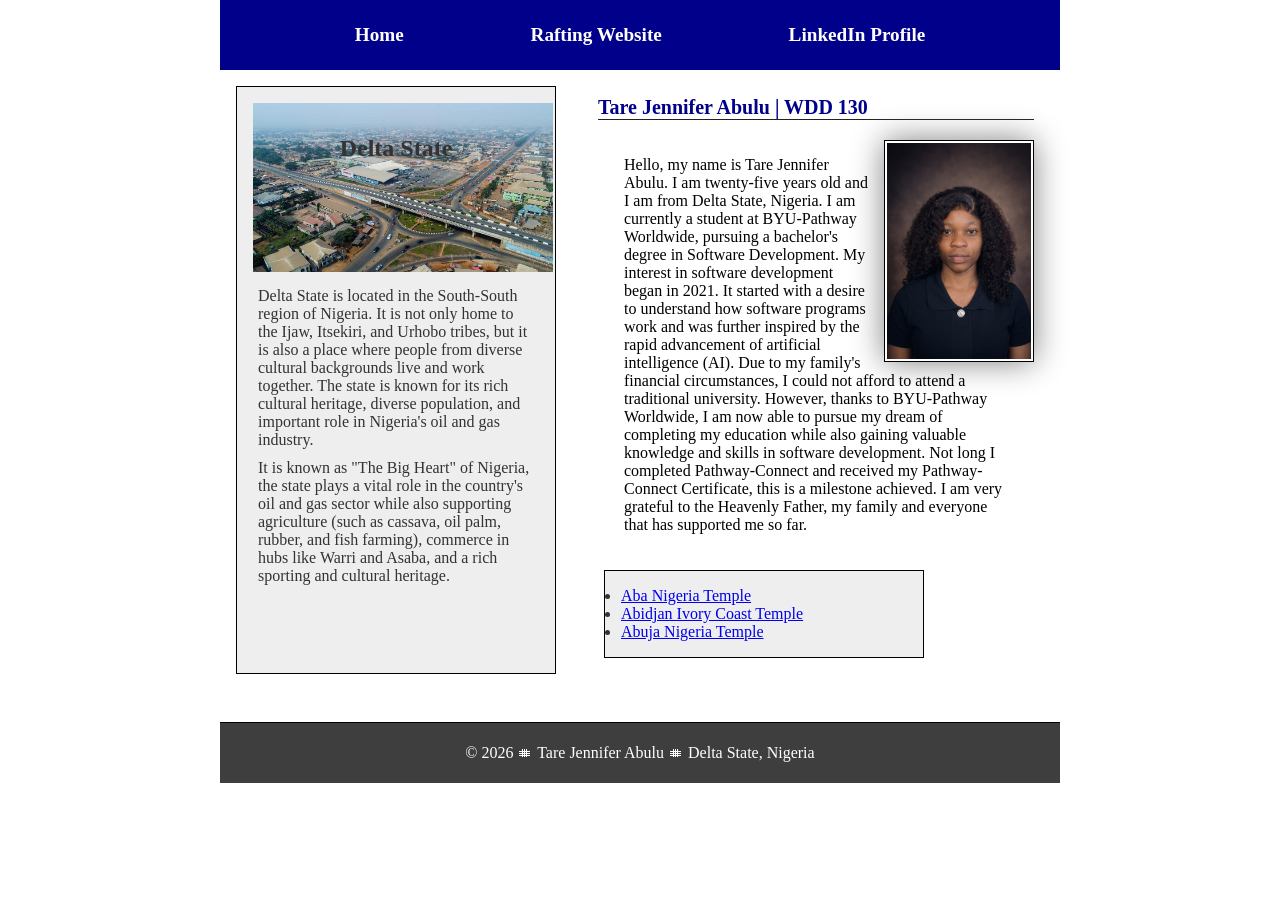
<file: index.html>
<!DOCTYPE html>
<html lang="en">

<head>
    <meta charset="UTF-8">
    <meta name="viewport" content="width=device-width, initial-scale=1.0">
    <meta name="description" content="This is Tare Jennifer Abulu's WDD 130 homepage shares her background, education, interests, and experiences as a BYU-Pathway student.">
    <meta name="author" content="Tare Jennifer Abulu">
    <title>WDD 130 | Tare Jennifer Abulu</title>
    <link rel="stylesheet" href="styles/styles.css">
</head>

<body>
    <header>
        <nav>
            <a href="#">Home</a>
            <a href="wwr/about.html">Rafting Website</a>
            <a href="">LinkedIn Profile</a>
        </nav>
    </header>
    <div class="grid">
        <main>
            <h1>Tare Jennifer Abulu | WDD 130</h1>

            <img src="images/profile.jpg" alt="Tare Jennifer Abulu" width="200">

            <p>
                Hello, my name is Tare Jennifer Abulu. I am twenty-five years old and I am from Delta State, Nigeria. I am currently a student at BYU-Pathway Worldwide, pursuing a bachelor's degree in Software Development.

                My interest in software development began in 2021. It started with a desire to understand how software programs work and was further inspired by the rapid advancement of artificial intelligence (AI).

                Due to my family's financial circumstances, I could not afford to attend a traditional university. However, thanks to BYU-Pathway Worldwide, I am now able to pursue my dream of completing my education while also gaining valuable knowledge and skills in software development.

                Not long I completed Pathway-Connect and received my Pathway-Connect Certificate, this is a milestone achieved. I am very grateful to the Heavenly Father, my family and everyone that has supported me so far.

            </p>

            <ul class="box">
                <li><a href="https://www.churchofjesuschrist.org/temples/details/aba-nigeria-temple?lang=eng">Aba Nigeria Temple</a></li>
                <li><a href="https://www.churchofjesuschrist.org/temples/details/abidjan-ivory-coast-temple?lang=eng">Abidjan Ivory Coast Temple</a></li>
                <li><a href="https://www.churchofjesuschrist.org/temples/details/abuja-nigeria-temple?lang=eng">Abuja Nigeria Temple</a></li>
            </ul>
        </main>
        <aside class="box">
            <h2>
                Delta State
            </h2>
            <img src="images/asaba-delta-state.jpg" alt="The vibrant Delta State found in the south-south region of Nigeria">
            <p>
                Delta State is located in the South-South region of Nigeria. It is not only home to the Ijaw, Itsekiri, and Urhobo tribes, but it is also a place where people from diverse cultural backgrounds live and work together.
                The state is known for its rich cultural heritage, diverse population, and important role in Nigeria's oil and gas industry.
            </p>

            <p>
                It is known as "The Big Heart" of Nigeria, the state plays a vital role in the country's oil and gas sector while also supporting agriculture (such as cassava, oil palm, rubber, and fish farming), commerce in hubs like Warri and Asaba, and a rich sporting and cultural heritage.
            </p>
        </aside>
    </div>


    <footer>
        <p>
            &copy; 2026 ⩩ Tare Jennifer Abulu ⩩ Delta State, Nigeria
        </p>

    </footer>

</body>

</html>
</file>
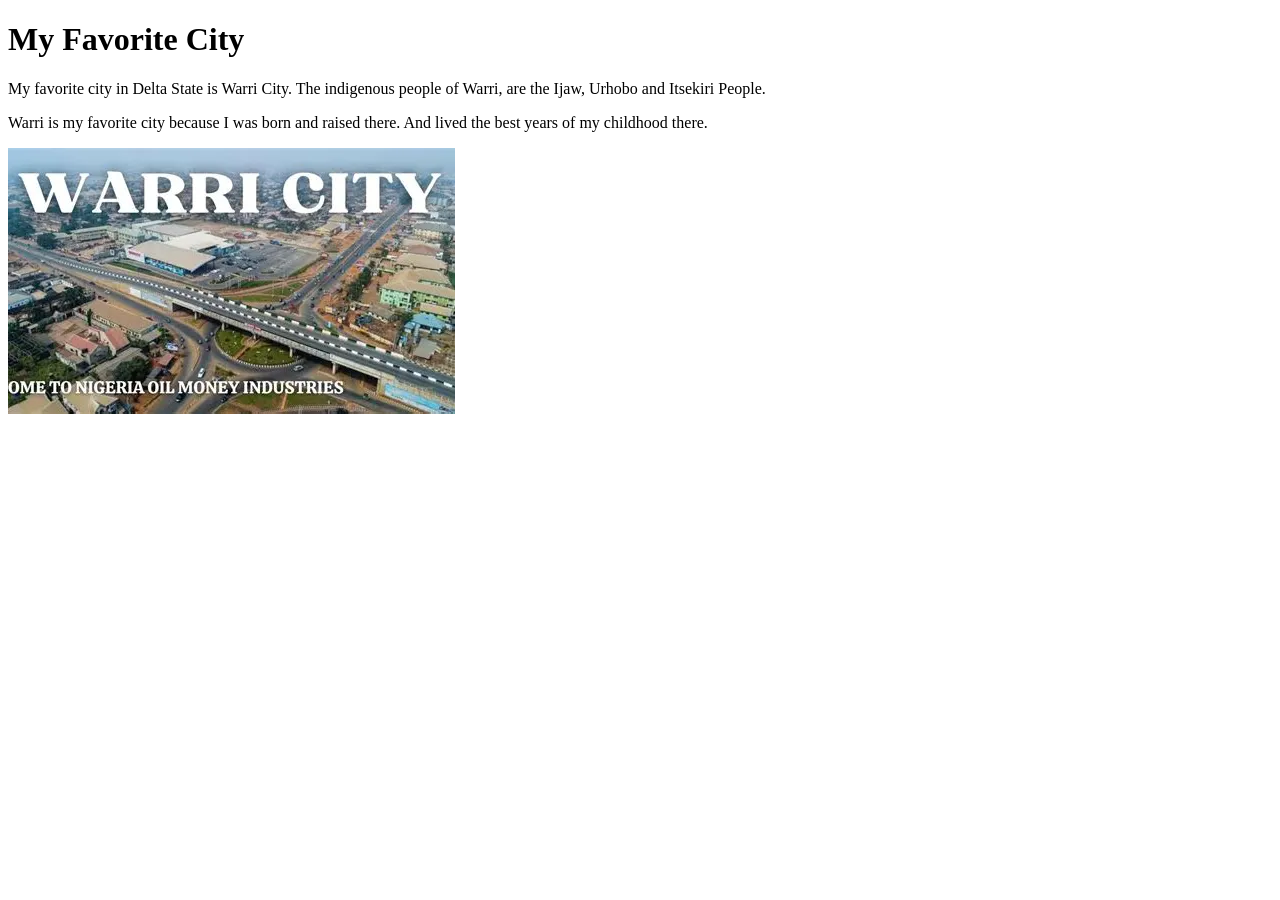
<file: week01/favorite-city.html>
<!DOCTYPE html>
<html>

<head>
    <meta charset="utf-8">
    <meta name="viewport" content="width=device-width, initial-scale=1">
    <title>My Favorite City</title>
</head>

<body>
    <h1>My Favorite City</h1>
    <p>My favorite city in Delta State is Warri City. The indigenous people of Warri, are the Ijaw, Urhobo and Itsekiri People.</p>
    <p>Warri is my favorite city because I was born and raised there. And lived the best years of my childhood there.</p>

    <img src="images/warri.webp" alt="A view of Warri City">
</body>

</html>
</file>
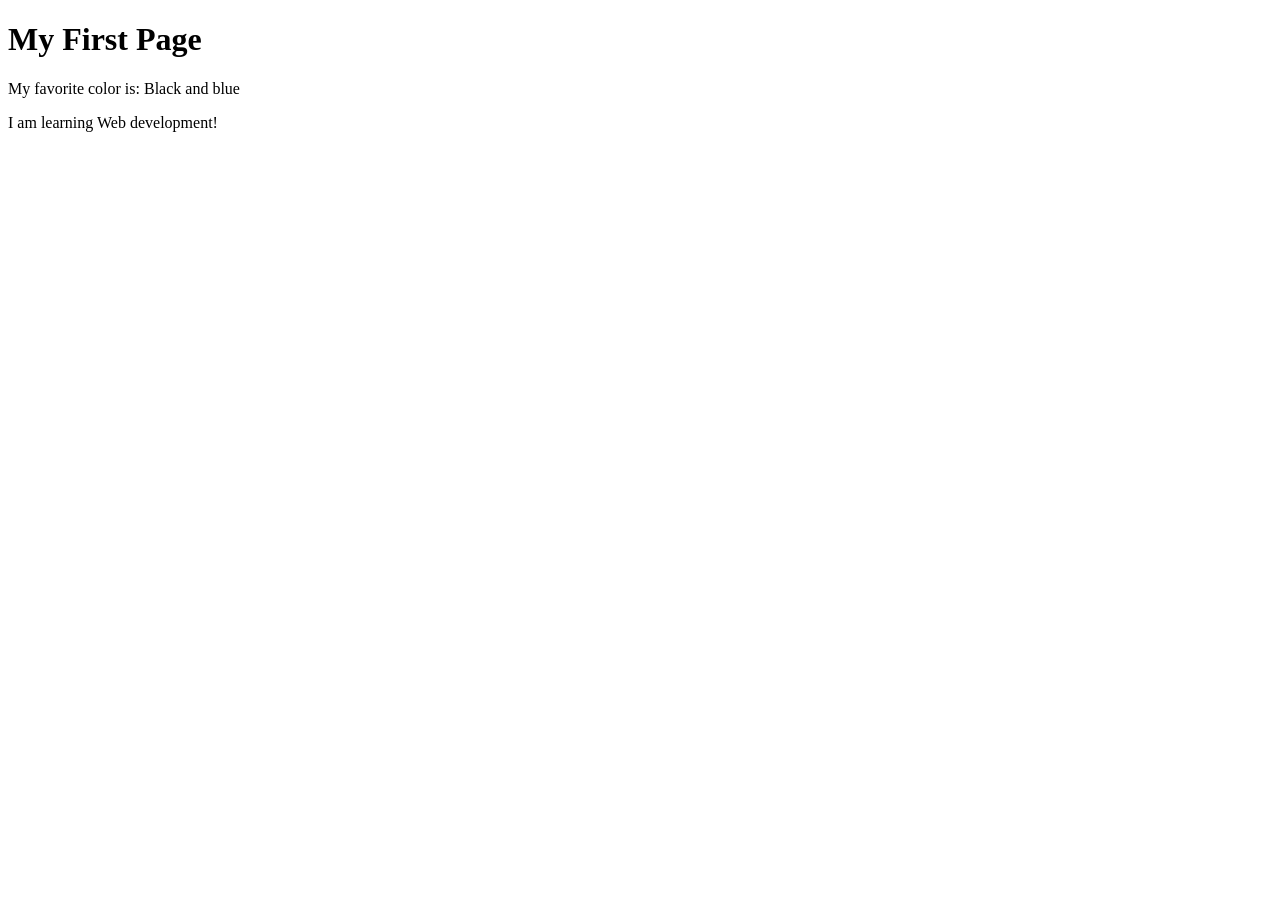
<file: week01/first-page.html>
<!DOCTYPE html>
<html lang="en">

<head>
    <meta charset="UTF-8">
    <meta name="viewport" content="width=device-width, initial-scale=1.0">
    <title>My First Page</title>
</head>

<body>
    <h1>My First Page</h1>
    <p>My favorite color is: Black and blue</p>
    <p>I am learning Web development!</p>
</body>

</html>
</file>
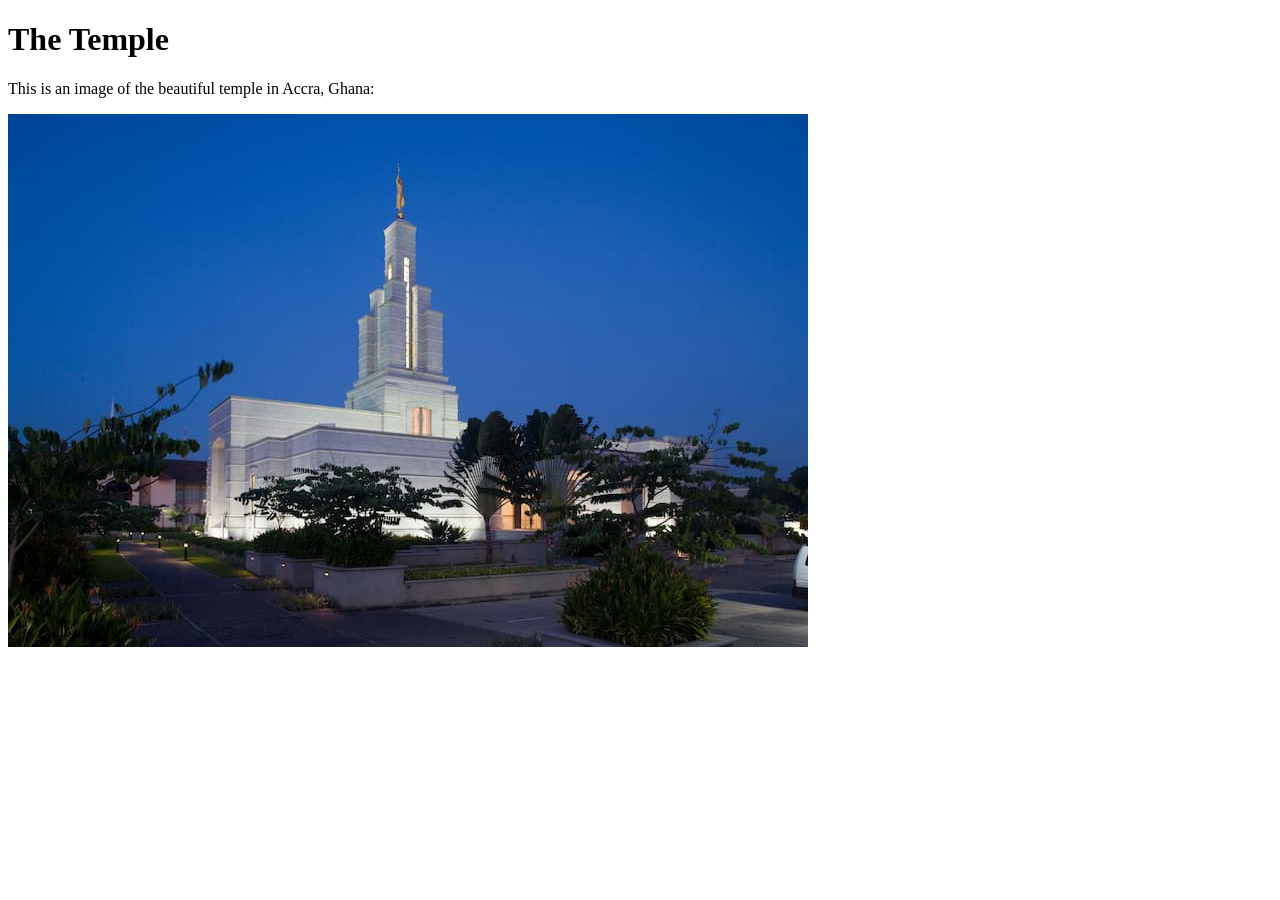
<file: week01/images-solution.html>
<!DOCTYPE html>
<html lang="en">

<head>
    <meta charset="UTF-8">
    <meta name="viewport" content="width=device-width, initial-scale=1.0">
    <title>Temple Image</title>
</head>

<body>
    <h1>The Temple</h1>
    <p>This is an image of the beautiful temple in Accra, Ghana:</p>
    <img src="images/temple-small.jpg" alt="The Accra Ghana Temple">

</body>

</html>
</file>
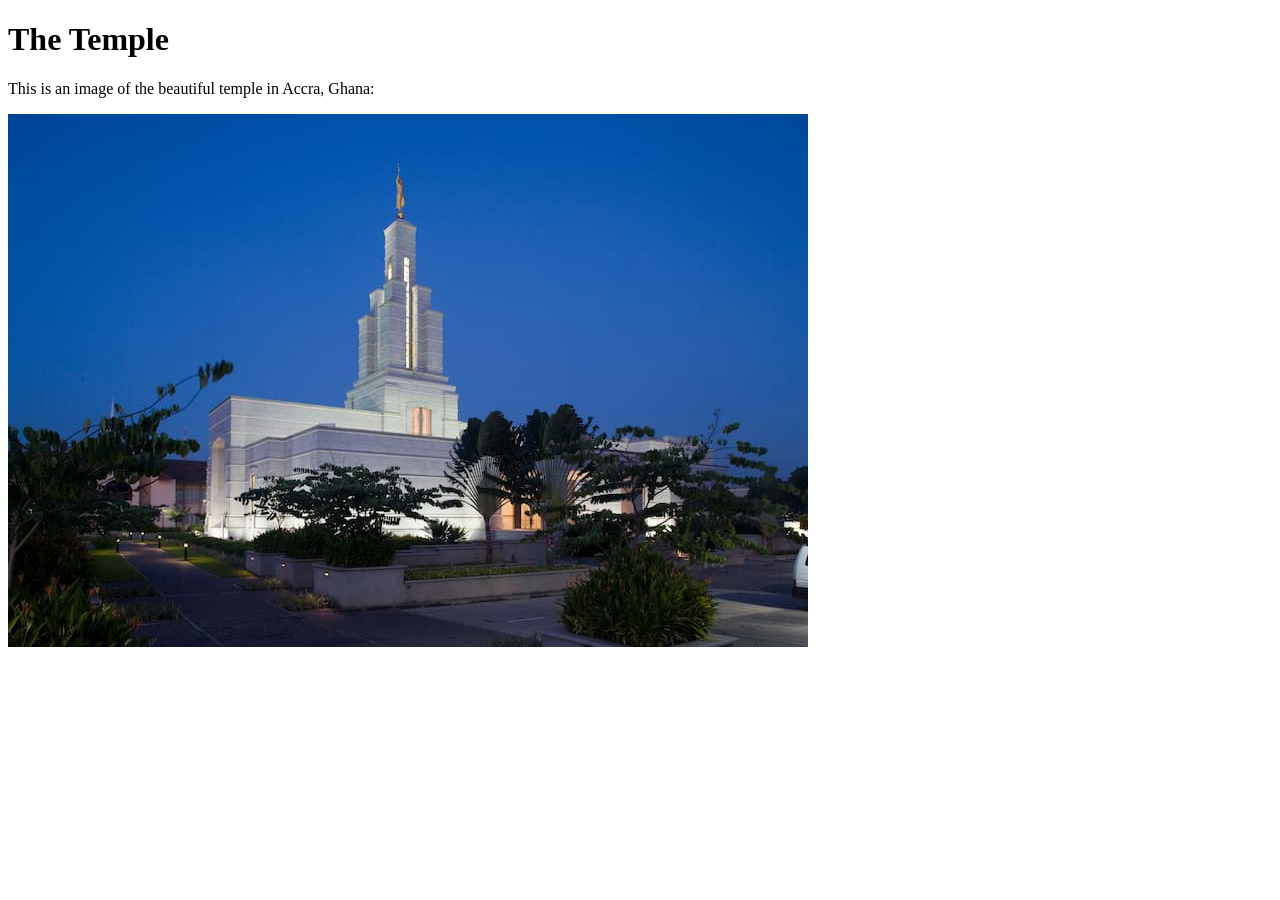
<file: week01/images.html>
<!DOCTYPE html>
<html lang="en">

<head>
    <meta charset="UTF-8">
    <meta name="viewport" content="width=device-width, initial-scale=1.0">
    <title>Temple Image</title>
</head>

<body>
    <h1>The Temple</h1>
    <p>This is an image of the beautiful temple in Accra, Ghana:</p>
    <img src="images/temple-small.jpg" alt="The Accra Ghana Temple" width="800" height="533">

</body>

</html>
</file>
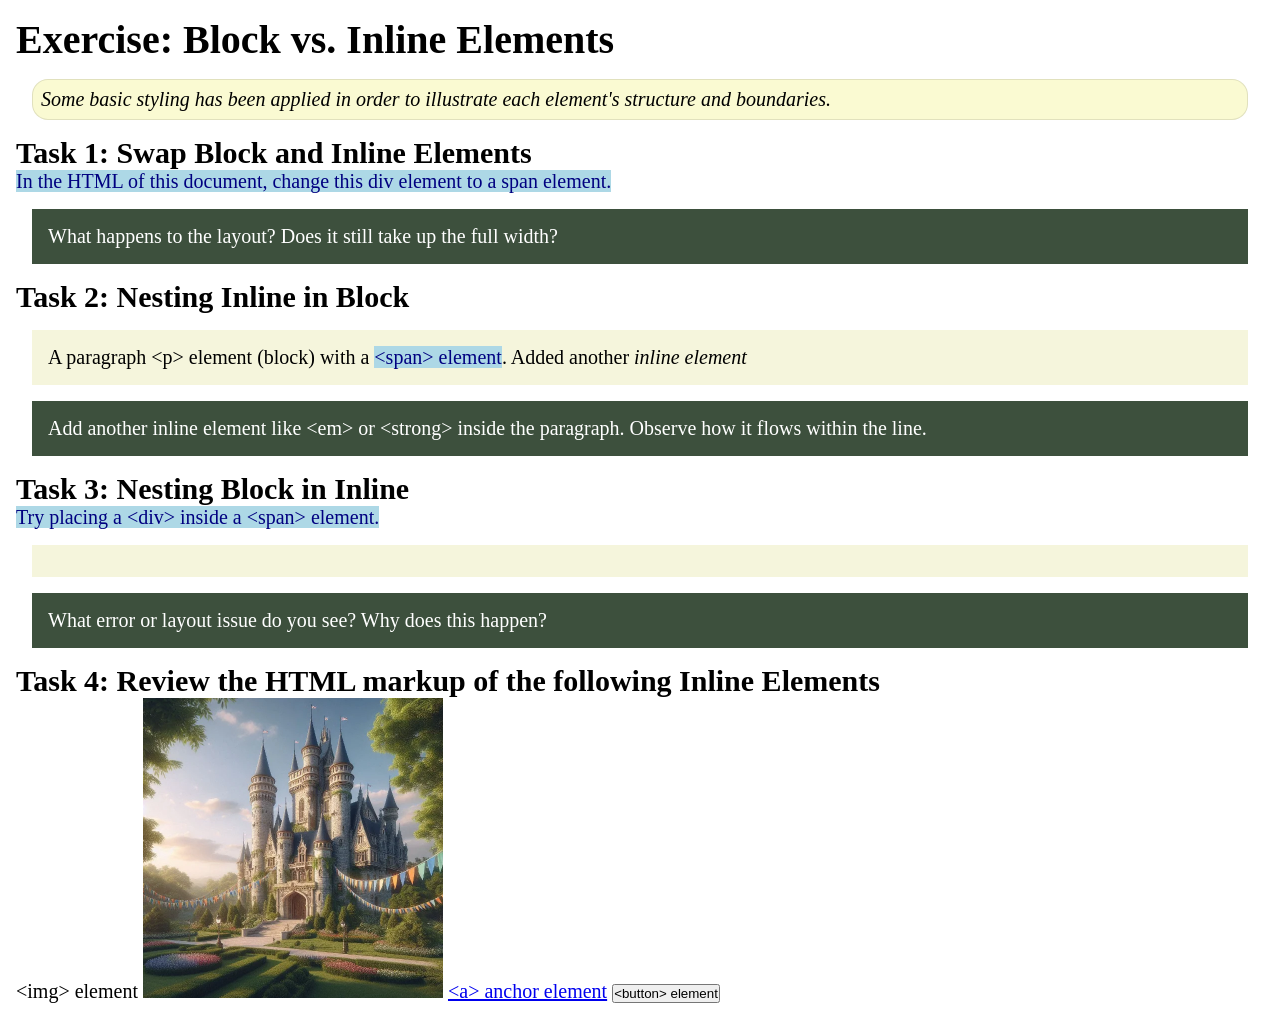
<file: week02/block-vs-inline.html>
<!DOCTYPE html>
<html lang="en">

<head>
    <meta charset="UTF-8">
    <meta name="viewport" content="width=device-width, initial-scale=1.0">
    <title>Exercise: Block vs. Inline Elements</title>
    <link rel="stylesheet" href="styles/block-vs-inline.css">
</head>

<body>
    <main>
        <h1>Exercise: Block vs. Inline Elements</h1>
        <p class="note">Some basic styling has been applied in order to illustrate each element's structure and boundaries.</p>

        <h2>Task 1: Swap Block and Inline Elements</h2>
        <span>In the HTML of this document, change this div element to a span element.</span>

        <p class="question">What happens to the layout? Does it still take up the full width?</p>

        <h2>Task 2: Nesting Inline in Block</h2>
        <p>A paragraph &lt;p&gt; element (block) with a <span>&lt;span&gt; element</span>. Added another <em>inline element</em> </p>
        <p class="question">Add another inline element like &lt;em&gt; or &lt;strong&gt; inside the paragraph. Observe how it flows within the line.</p>

        <h2>Task 3: Nesting Block in Inline</h2>
        <span>Try placing a &lt;div&gt; inside a &lt;span&gt; element.<div></div></span>
        <p class="question">What error or layout issue do you see? Why does this happen?</p>

        <h2>Task 4: Review the HTML markup of the following Inline Elements</h2>
        &lt;img&gt; element
        <img src="images/castle.webp" alt="placeholder image (images are inline)" width="300" height="300">
        <a href="https://churchofjesuschrist.org">&lt;a&gt; anchor element</a>
        <button type="button">&lt;button&gt; element</button>
    </main>
</body>

</html>
</file>
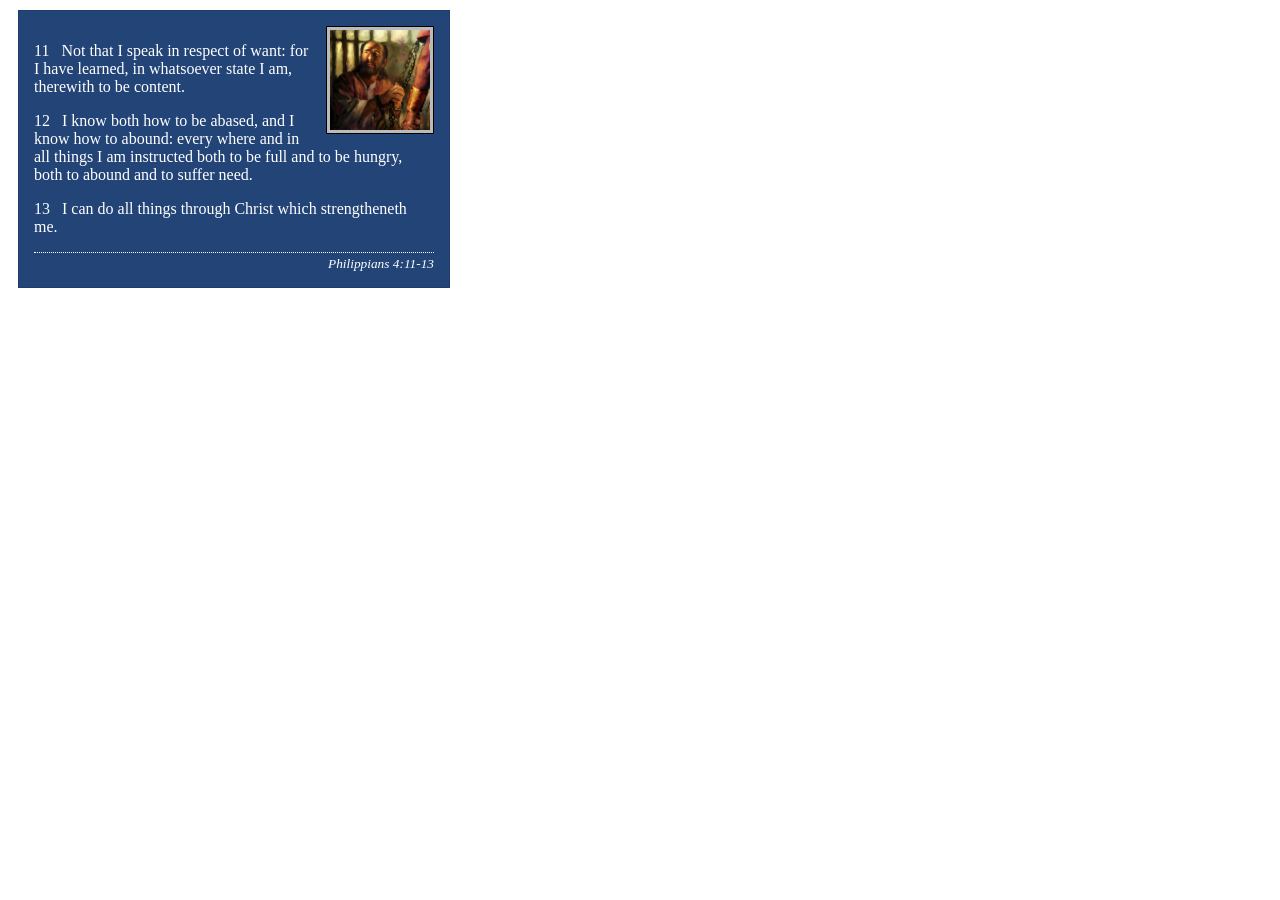
<file: week02/box-model-solution.html>
<!DOCTYPE html>
<html lang="en">

<head>
    <meta charset="UTF-8">
    <meta name="viewport" content="width=device-width, initial-scale=1.0">
    <title>Box Model Activity</title>
    <link rel="stylesheet" href="styles/box-model-solution.css">
</head>

<body>
    <main>
        <div class="callout">
            <img src="images/apostle-paul-imprisoned.webp" alt="Paul the Apostle - Imprisoned in Rome" width="200" height="200">
            <blockquote>
                <p>11 &nbsp; Not that I speak in respect of want: for I have learned, in whatsoever state I am, therewith to be content.</p>
                <p>12 &nbsp; I know both how to be abased, and I know how to abound: every where and in all things I am instructed both to be full and to be hungry, both to abound and to suffer need.</p>
                <p>13 &nbsp; I can do all things through Christ which strengtheneth me.</p>
            </blockquote>
            <cite>Philippians 4:11-13</cite>
        </div>
    </main>
</body>

</html>
</file>
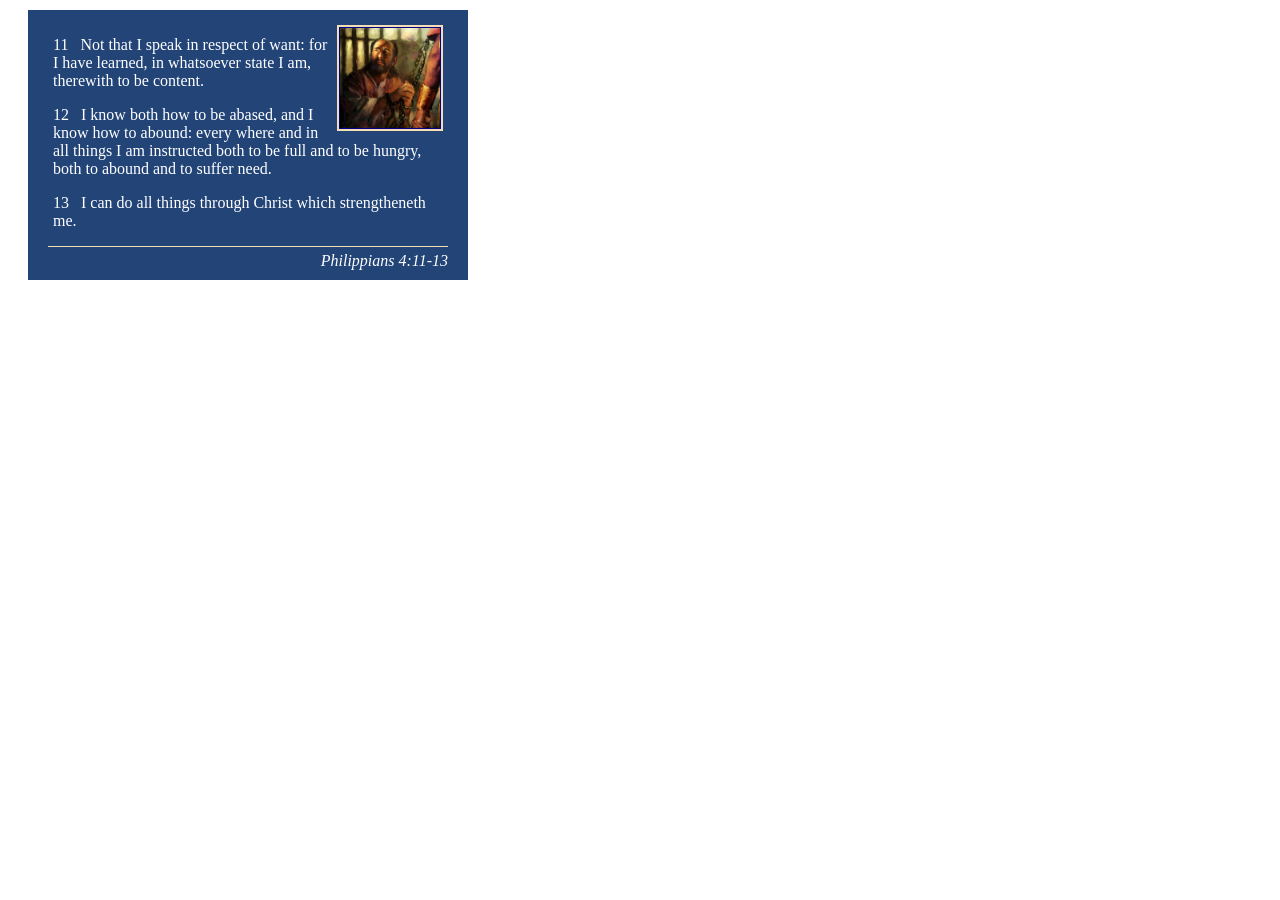
<file: week02/box-model.html>
<!DOCTYPE html>
<html lang="en">

<head>
    <meta charset="UTF-8">
    <meta name="viewport" content="width=device-width, initial-scale=1.0">
    <title>Box Model Activity</title>
    <link rel="stylesheet" href="styles/box-model.css">
</head>

<body>
    <main>
        <div class="callout">
            <img src="images/apostle-paul-imprisoned.webp" alt="Paul the Apostle - Imprisoned in Rome" width="200" height="200">
            <blockquote>
                <p>11 &nbsp; Not that I speak in respect of want: for I have learned, in whatsoever state I am, therewith to be content.</p>
                <p>12 &nbsp; I know both how to be abased, and I know how to abound: every where and in all things I am instructed both to be full and to be hungry, both to abound and to suffer need.</p>
                <p>13 &nbsp; I can do all things through Christ which strengtheneth me.</p>
            </blockquote>
            <cite>Philippians 4:11-13</cite>
        </div>
    </main>
</body>

</html>
</file>
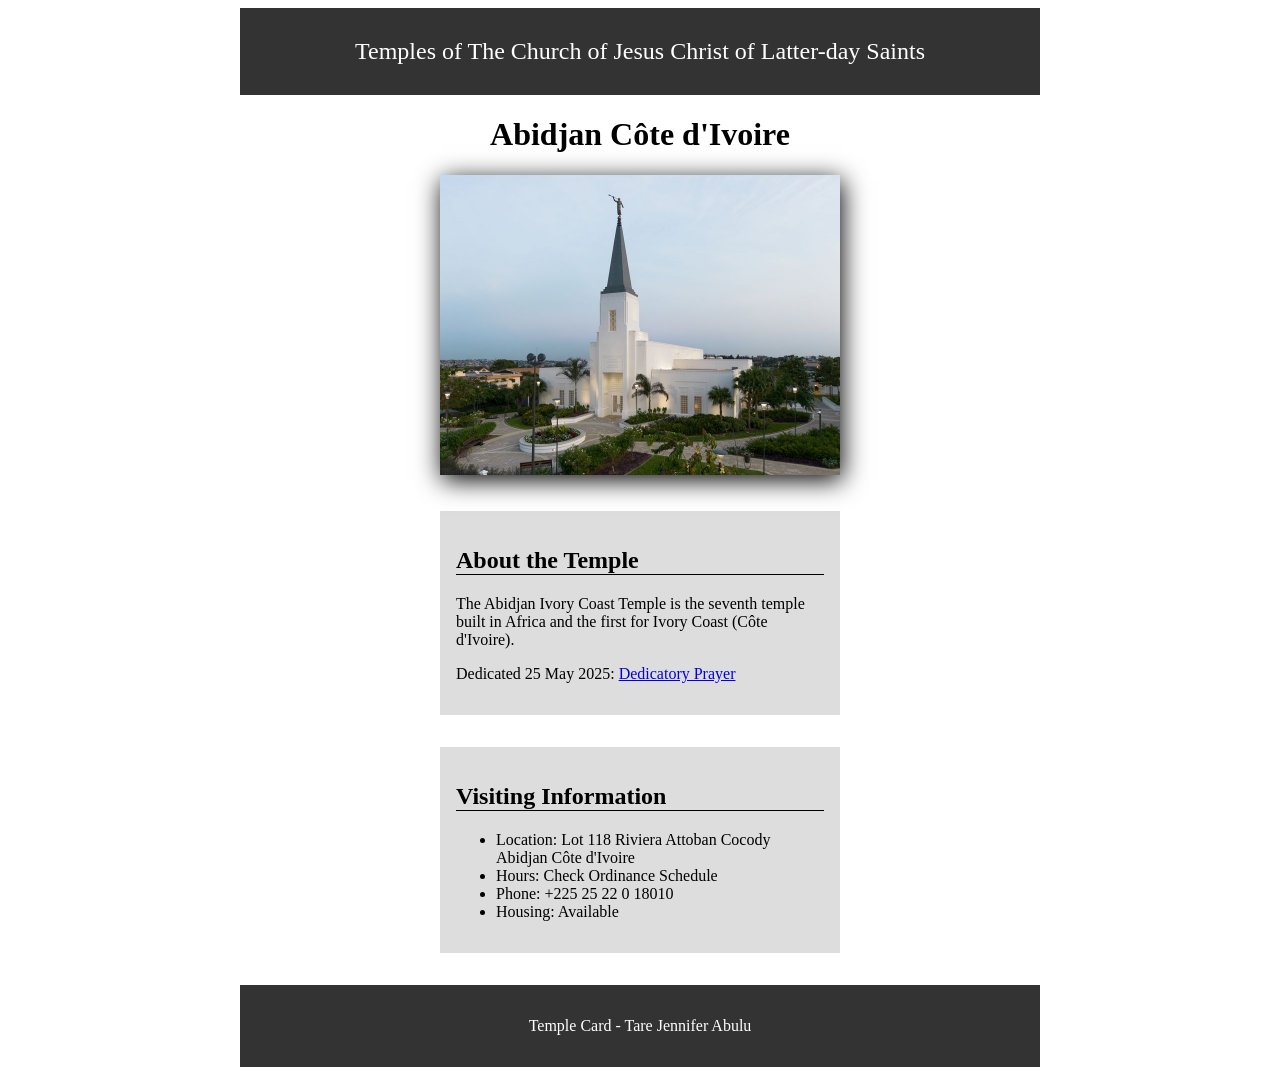
<file: week02/temple.html>
<!DOCTYPE html>
<html lang="en">

<head>
    <meta charset="UTF-8">
    <meta name="viewport" content="width=device-width, initial-scale=1.0">
    <title>Temple Card - Abidjan Côte d'Ivoire</title>
    <link rel="stylesheet" href="styles/temple.css">
</head>

<body>
    <header>
        <p>Temples of The Church of Jesus Christ of Latter-day Saints</p>
    </header>
    <main>
        <h1>Abidjan Côte d'Ivoire</h1>
        <picture>
            <img src="images/abidjan-ivory-coast.jpeg" alt="Abidjan Côte d'Ivoire Temple">
        </picture>
        <section>
            <h2>About the Temple</h2>
            <p>The Abidjan Ivory Coast Temple is the seventh temple built in Africa and the first for Ivory Coast (Côte d'Ivoire).</p>
            <p>Dedicated 25 May 2025: <a href="https://www.churchofjesuschrist.org/temples/dedicatory-prayer/abidjan-ivory-coast-temple/2025-05-25?lang=eng" target="_blank" rel="noopener noreferrer">Dedicatory Prayer</a></p>
        </section>
        <section>
            <h2>Visiting Information</h2>
            <ul>
                <li>Location: Lot 118 Riviera Attoban Cocody Abidjan Côte d'Ivoire</li>
                <li>Hours: Check Ordinance Schedule</li>
                <li>Phone: +225 25 22 0 18010</li>
                <li>Housing: Available</li>
            </ul>
        </section>
    </main>
    <footer>
        <p>Temple Card - Tare Jennifer Abulu</p>
    </footer>
</body>

</html>
</file>
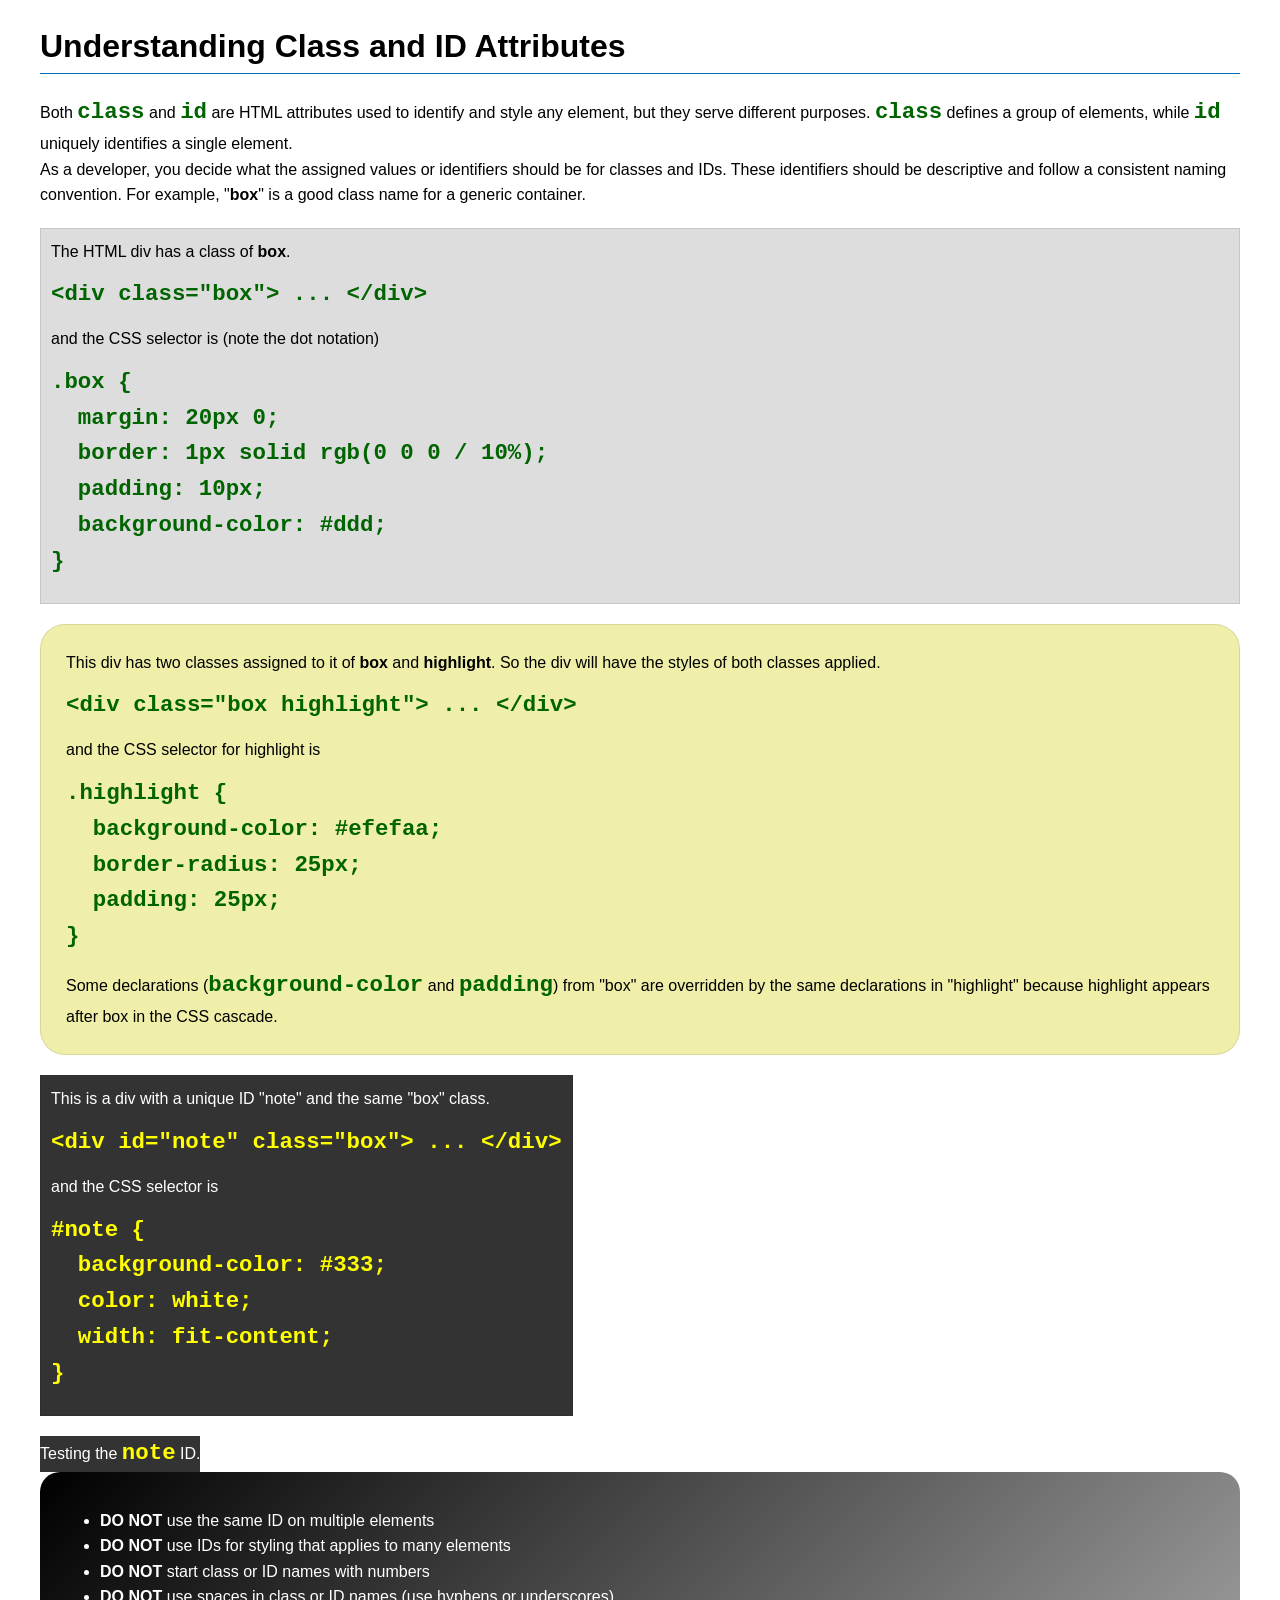
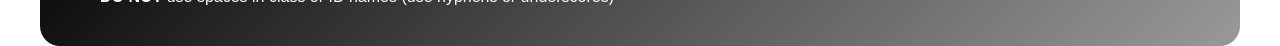
<file: week03/class-and-id.html>
<!DOCTYPE html>
<html lang="en">

<head>
    <meta charset="UTF-8">
    <meta name="viewport" content="width=device-width, initial-scale=1.0">
    <title>Class vs ID Attributes</title>
    <link rel="stylesheet" href="styles/class-and-id.css">
</head>

<body>
    <h1>Understanding Class and ID Attributes</h1>
    <p>Both <code>class</code> and <code>id</code> are HTML attributes used to identify and style any element, but they serve different purposes. <code>class</code> defines a group of elements, while <code>id</code> uniquely identifies a single element.</p>
    <p>As a developer, you decide what the assigned values or identifiers should be for classes and IDs. These identifiers should be descriptive and follow a consistent naming convention. For example, "<strong>box</strong>" is a good class name for a generic container.</p>
    <div class="box">
        <p>The HTML div has a class of <strong>box</strong>.</p>
        <pre><code class="html">&lt;div class="box"&gt; ... &lt;/div&gt;</code></pre>
        and the CSS selector is (note the dot notation)
        <pre><code class="css">.box {
  margin: 20px 0;
  border: 1px solid rgb(0 0 0 / 10%);
  padding: 10px;
  background-color: #ddd; 
}</code></pre>
    </div>

    <div class="box highlight">
        <p>This div has two classes assigned to it of <strong>box</strong> and <strong>highlight</strong>. So the div will have the styles of both classes applied.</p>
        <pre><code class="html">&lt;div class="box highlight"&gt; ... &lt;/div&gt;</code></pre>
        and the CSS selector for highlight is
        <pre><code class="css">.highlight {
  background-color: #efefaa;
  border-radius: 25px;
  padding: 25px;
}</code></pre>
        <p>Some declarations (<code>background-color</code> and <code>padding</code>) from "box" are overridden by the same declarations in "highlight" because highlight appears after box in the CSS cascade.</p>
    </div>

    <div id="note" class="box">
        <p>This is a div with a unique ID "note" and the same "box" class.</p>
        <pre><code class="html">&lt;div id="note" class="box"&gt; ... &lt;/div&gt;</code></pre>
        and the CSS selector is
        <pre><code class="css">#note {
  background-color: #333;
  color: white;
  width: fit-content;
}</code></pre>
    </div>

    <div id="note">
        <p>Testing the <code>note</code> ID.</p>
    </div>
    <!-- 
    <div id="note">
        <p>Testing the <code>note</code> ID.</p>
    </div> -->

    <section id="best-practice">
        <ul>
            <li><strong>DO NOT</strong> use the same ID on multiple elements</li>
            <li><strong>DO NOT</strong> use IDs for styling that applies to many elements</li>
            <li><strong>DO NOT</strong> start class or ID names with numbers</li>
            <li><strong>DO NOT</strong> use spaces in class or ID names (use hyphens or underscores)</li>
        </ul>
    </section>

</body>

</html>
</file>
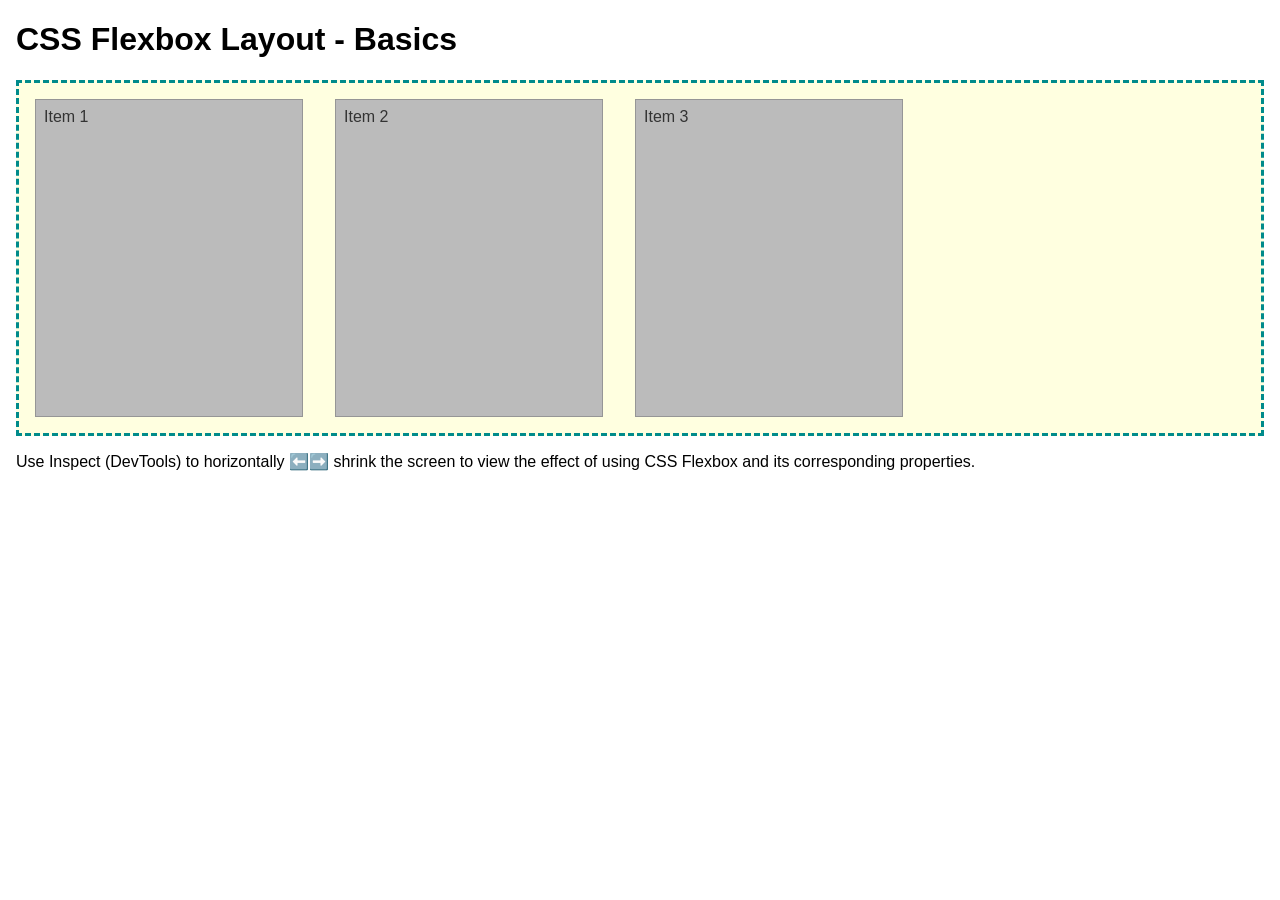
<file: week04/flexbox-layout.html>
<!DOCTYPE html>
<html lang="en">

<head>
    <meta charset="UTF-8">
    <meta name="viewport" content="width=device-width, initial-scale=1.0">
    <title>CSS Flexbox Layout - Basics</title>
    <link rel="stylesheet" href="styles/flexbox.css">
</head>

<body>
    <main>
        <h1>CSS Flexbox Layout - Basics</h1>
        <div class="flex-container">
            <div class="flex-item item1">Item 1</div>
            <div class="flex-item item2">Item 2</div>
            <div class="flex-item item3">Item 3</div>
        </div>
        <p>Use Inspect (DevTools) to horizontally ⬅️➡️ shrink the screen to view the effect of using CSS Flexbox and its corresponding properties.</p>
    </main>
</body>

</html>
</file>
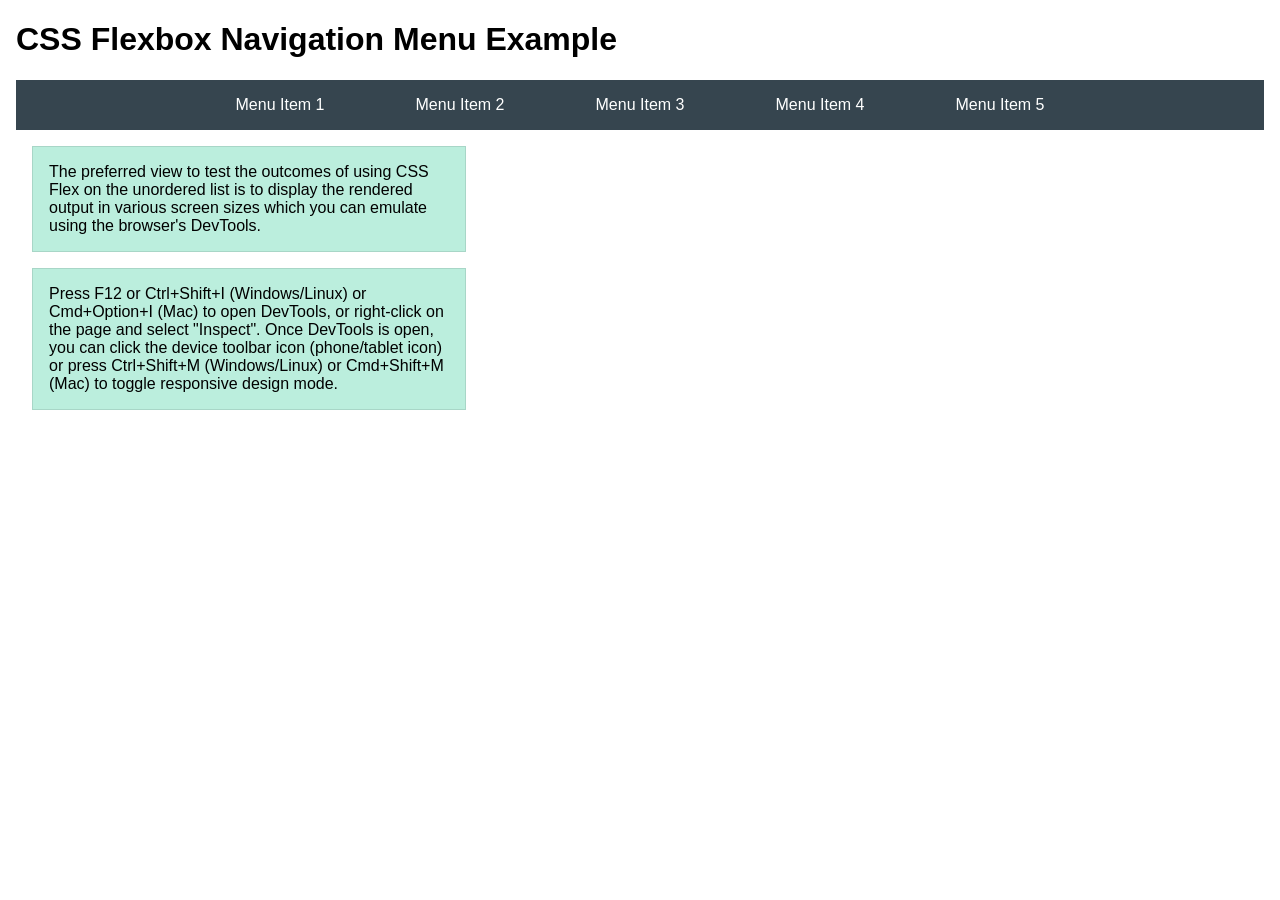
<file: week04/flexbox-menu.html>
<!DOCTYPE html>
<html lang="en">

<head>
    <meta charset="UTF-8">
    <meta name="viewport" content="width=device-width, initial-scale=1.0">
    <title>CSS Flexbox - Navigation Menu</title>
    <link rel="stylesheet" href="styles/flexbox-menu.css">
</head>

<body>
    <main>
        <h1>CSS Flexbox Navigation Menu Example</h1>
        <nav>
            <ul>
                <li><a href="#">Menu Item 1</a></li>
                <li><a href="#">Menu Item 2</a></li>
                <li><a href="#">Menu Item 3</a></li>
                <li><a href="#">Menu Item 4</a></li>
                <li><a href="#">Menu Item 5</a></li>
            </ul>
        </nav>
        <p>The preferred view to test the outcomes of using CSS Flex on the unordered list is to display the rendered output in various screen sizes which you can emulate using the browser's DevTools.</p>

        <p>Press F12 or Ctrl+Shift+I (Windows/Linux) or Cmd+Option+I (Mac) to open DevTools, or right-click on the page and select "Inspect". Once DevTools is open, you can click the device toolbar icon (phone/tablet icon) or press Ctrl+Shift+M (Windows/Linux) or Cmd+Shift+M (Mac) to toggle responsive design mode.</p>
    </main>
</body>

</html>
</file>
<file: styles/styles.css>
:root {
    --border: 1px solid black;
    --height: auto;

}

* {
    margin: 0;
    padding: 0;
    box-sizing: border-box;
}

header,
.grid,
footer {
    max-width: 840px;
    margin: 0 auto;
}

nav {
    background-color: darkblue;
    /* padding: 10px; */
    padding: 1rem;
    display: flex;
    justify-content: space-evenly;
    align-items: center;
}

nav a {
    color: white;
    display: block;
    padding: 0.5rem;
    text-decoration: none;
    font-size: 1.2rem;
    font-weight: 700;
}

main {
    max-width: 640px;
    /* clear: right; */
    grid-column: 2/3;
    margin: 1rem;
}

h1 {
    border-bottom: 1px solid #222;
    color: darkblue;
    margin: 10px;
    font-size: 20px;
}

aside {
    /* width: 20rem; */
    width: 20rem;
    /* margin: 10px 0; */
    /* text-align: center; */
    position: relative;
    grid-column: 1/2;
    grid-row: 1/2;
    height: auto;
}

aside img {
    width: 300px;
    height: auto;
    display: block;
    margin: 0 0 10px 0;

}

aside p {
    padding: 5px;
}

aside h2 {
    position: absolute;
    top: 3rem;
    left: 50%;
    transform: translateX(-50%);
}

main img {
    width: 150px;
    height: var(--height);
    border: var(--border);
    padding: 2px;
    box-shadow: 0 0 30px gray;
    float: right;
    margin: 10px;

}

main p {
    clear: left;
    width: auto;
    margin: 20px;
}

p {
    padding: 1rem;
}

footer {
    /* margin-top: 50px; */
    border-top: var(--border);
    text-align: center;
    background-color: #3e3e3e;
    color: #fff;
    padding: 5px;
    margin: 2rem auto;

}

/* Class Selector */

.box {
    margin: 1rem;
    border: var(--border);
    padding: 1rem;
    background-color: #eee;
    color: #333;
    width: 20rem;
}

.grid {
    display: grid;
    justify-content: center;
}
</file>
<file: week02/styles/block-vs-inline.css>
* {
    margin: 0;
    padding: 0;
}

body {
    font-size: 20px;
    margin: 1rem;
}

p,
div {
    background-color: beige;
    margin: 1rem;
    padding: 1rem;
}

span {
    color: navy;
    background-color: lightblue;
}

code {
    margin: 0;
    padding: 0;
    color: green;
    font-size: 1.2rem;
}

.note {
    font-style: italic;
    background-color: lightgoldenrodyellow;
    border-radius: 1rem;
    border: 1px solid rgb(0 0 0 / 10%);
    margin: 1rem;
    padding: .5rem;
}

.question {
    background-color: #3d503d;
    color: #fff;
}
</file>
<file: week02/styles/box-model-solution.css>
.callout {
    max-width: 400px;
    margin: 10px;
    border: 1px solid rgb(0 0 0 / 10%);
    padding: 15px;
    background-color: #247;
    color: #fff;
}

.callout img {
    float: right;
    margin: 0 0 10px 15px;
    border: 1px solid #000;
    padding: 3px;
    background-color: #bbb;
    width: 100px;
    height: auto;
}

blockquote {
    margin: 0;
}

cite {
    display: block;
    border-top: 1px dotted #fff;
    padding-top: 3px;
    text-align: right;
    font-size: smaller;
}
</file>
<file: week02/styles/box-model.css>
.callout {
    /* write declarations here */
    max-width: 400px;
    margin: 10px 20px;
    padding: 10px 20px;
    background-color: #247;
    color: white;
}

.callout img {
    /* write declarations here */
    float: right;
    margin: 5px 5px;
    border: 2px solid wheat;
    padding: 1px;
    background-color: darkblue;
    width: 100px;
    height: 100px;
}

blockquote {
    /* write declarations here */
    margin: 5px;
}

cite {
    /* write declarations here */
    display: block;
    border-top: 1px solid wheat;
    padding-top: 5px;
    text-align: right;
    font-size: 16px;
}
</file>
<file: week02/styles/temple.css>
* {
    box-sizing: border-box;
}

img {
    width: 100%;
    height: auto;
    box-shadow: 2px 5px 24px black;
}

header,
main,
footer {
    max-width: 800px;
    margin: 0 auto;
}

header {
    background-color: #333;
    color: white;
    padding: .25em;
    text-align: center;
    font-size: 1.5rem;

}

main {
    width: 400px;
    margin: 0 auto;
}

h1 {
    text-align: center;
}

section {
    background-color: #dddddd;
    margin: 2em 0;
    padding: 1em;
}

section h2 {
    text-align: left;
    border-bottom: 1px solid #000;
}

footer {
    background-color: #333333;
    padding: 1em;
    text-align: center;
    color: #fff;
}
</file>
<file: week03/styles/class-and-id.css>
body {
    font-family: Arial, sans-serif;
    line-height: 1.6;
    margin: 0;
    padding: 0 40px;
}

h1 {
    border-bottom: 1px solid rgb(0 110 182);
    padding-bottom: 0;
}

p {
    margin: 0;
}

code {
    color: darkgreen;
    font-weight: 700;
    font-size: 1.4rem;
}

/* Class examples - can be reused */
.box {
    margin: 20px 0;
    border: 1px solid rgb(0 0 0 / 10%);
    padding: 10px;
    background-color: #ddd;
    /* this is shorthand for #dddddd */
}

.highlight {
    background-color: #efefaa;
    border-radius: 25px;
    padding: 25px;
}

/* ID examples - should be unique */

#note {
    background-color: #333;
    color: white;
    width: fit-content;
}

#note code {
    color: yellow;
}

#best-practice {
    background: linear-gradient(135deg, #000 0%, #999 100%);
    color: white;
    border-radius: 20px;
    padding: 20px;
}
</file>
<file: week04/styles/flexbox.css>
body {
    font-family: Helvetica, Arial, sans-serif;
    margin: 1rem;
}

.flex-container {
    border: 3px dashed darkcyan;
    background-color: lightyellow;
    display: flex;
    flex-wrap: wrap;
}

.flex-item {
    width: 250px;
    margin: 1rem;
    border: 1px solid rgb(0 0 0 / 20%);
    padding: 0.5rem;
    background-color: #bbb;
    color: #333;
}

.item1 {
    min-height: 100px;
}

.item2 {
    min-height: 200px;
}

.item3 {
    min-height: 300px;
}
</file>
<file: week04/styles/flexbox-menu.css>
body {
    font-family: Helvetica, Arial, sans-serif;
    margin: 1rem;
}

nav {
    background-color: #36454f;
}

nav ul {
    list-style-type: none;
    display: flex;
    flex-wrap: wrap;
    max-width: 900px;
    margin: 0 auto;
    padding: 0;
    justify-content: space-around;
    align-items: center;
}

nav a {
    display: block;
    color: #fff;
    text-align: center;
    padding: 1rem;
    text-decoration: none;
}

p {
    margin: 1rem;
    border: 1px solid rgb(0 0 0 / 10%);
    padding: 1rem;
    background-color: #bed;
    max-width: 400px;
}
</file>
